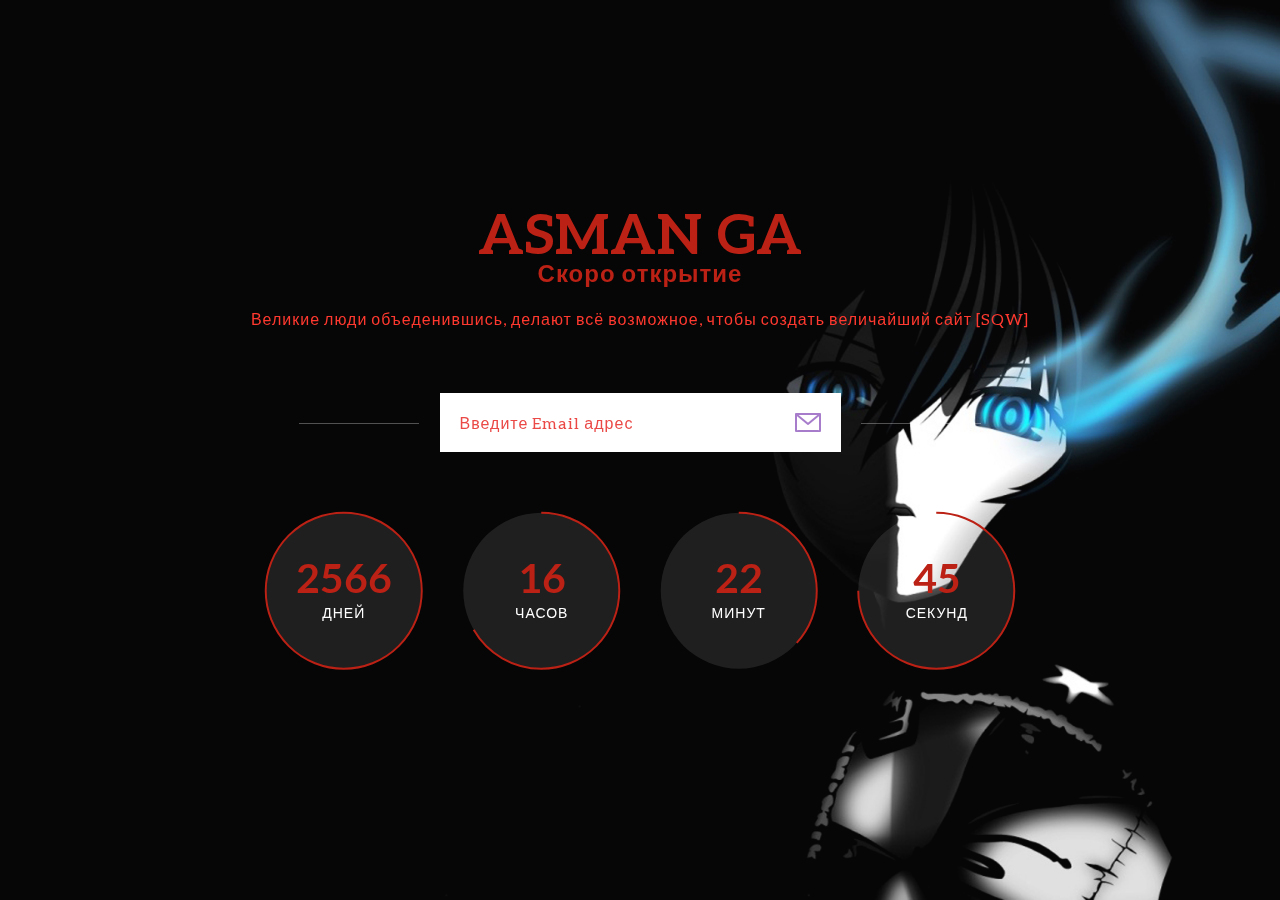
<file: index.html>
<!DOCTYPE html>
<html lang="en">
<head>
	<title>SQW Скоро...</title>
	<meta charset="utf-8">
	<meta name="author" content="pixelhint.com">
	<meta name="description" content="Notify Under Constraction and Coming Soon Template"/>

	<link rel="stylesheet" type="text/css" href="css/reset.css">
	<link rel="stylesheet" type="text/css" href="css/main.css">

    <script type="text/javascript" src="js/jquery.js"></script>
    <script type="text/javascript" src="js/TimeCircles.js"></script>
    <script type="text/javascript" src="js/backstretch.js"></script>
    <script type="text/javascript" src="js/main.js"></script>
</head>
<body>

	<section class="content wrapper">

		<h1>ASMAN GA</h1>
		<h2>Скоро открытие</h2>
		<p class="description">Великие люди объеденившись, делают всё возможное, чтобы создать величайший сайт [SQW]</p>

		<div class="subscription_form clearfix">
			<div>
				<form action="#" method="post">
					<input type="email" id="mc-email" placeholder="Введите Email адрес">
					<button type="submit"><i class="icon"></i></button>
				</form>
			</div>
		</div>

		<div class="counter clear" data-date="2019-07-16 00:00:00"></div>

	</section>
	
</body>
</html>
</file>
<file: css/main.css>
/*

************************************************* 

    Template Author : pixelhint.com
    Author Email    : contact@pixelhint.com
    Template Name   : Notify
    
    
************************************************* 
    
*/



/*  Fonts  */
@font-face {
    font-family: 'Aleo-Regular';
    src: url('../fonts/Aleo-Regular.eot');
    src: url('../fonts/Aleo-Regular.eot?#iefix') format('embedded-opentype'),
         url('../fonts/Aleo-Regular.woff') format('woff'),
         url('../fonts/Aleo-Regular.ttf') format('truetype'),
         url('../fonts/Aleo-Regular.svg#Aleo-Regular') format('svg');
    font-weight: normal;
    font-style: normal;

}


@font-face {
    font-family: 'Aleo-Bold';
    src: url('../fonts/Aleo-Bold.eot');
    src: url('../fonts/Aleo-Bold.eot?#iefix') format('embedded-opentype'),
         url('../fonts/Aleo-Bold.woff') format('woff'),
         url('../fonts/Aleo-Bold.ttf') format('truetype'),
         url('../fonts/Aleo-Bold.svg#Aleo-Bold') format('svg');
    font-weight: normal;
    font-style: normal;

}


@font-face {
    font-family: 'Lato-Regular';
    src: url('../fonts/Lato-Regular.eot');
    src: url('../fonts/Lato-Regular.eot?#iefix') format('embedded-opentype'),
         url('../fonts/Lato-Regular.woff') format('woff'),
         url('../fonts/Lato-Regular.ttf') format('truetype'),
         url('../fonts/Lato-Regular.svg#Lato-Regular') format('svg');
    font-weight: normal;
    font-style: normal;

}


@font-face {
    font-family: 'Lato-Bold';
    src: url('../fonts/Lato-Bold.eot');
    src: url('../fonts/Lato-Bold.eot?#iefix') format('embedded-opentype'),
         url('../fonts/Lato-Bold.woff') format('woff'),
         url('../fonts/Lato-Bold.ttf') format('truetype'),
         url('../fonts/Lato-Bold.svg#Lato-Bold') format('svg');
    font-weight: normal;
    font-style: normal;

}


/*  General CSS*/

h1, h2, h3, h4, h5 ,h6{
    color: #bc2115;
    font-family: "Aleo-Regular", arial;
    letter-spacing: 1px;
}

h1              { font-size: 2em;}
h2              { font-size: 1.5em;}
h3              { font-size: 1.17em;}
h5              { font-size: .83em;}
h6              { font-size: .75em;}
h1, h2, h3, h4,
h5, h6          { font-weight: bolder }

.clearfix:before,  
.clearfix:after {  
    content: " ";  
    display: table;  
}  
.clearfix:after {  
    clear: both;  
}  
 
.clearfix {  
    *zoom: 1;  
}

.wrapper{
    width: 790px;
    margin: 0 auto;
}





.content{
    position: absolute;
    display: block;
    overflow: hidden;
    z-index: 9999;
    text-align: center;
}

.content H1{
    color: #bc2115;
    font-family: "Aleo-Bold", arial;
    font-size: 56px;
    font-weight: bold;
    text-transform: uppercase;
    letter-spacing: 1px;
}

.content p{
    color: #ff392f;
    font-family: "Aleo-Regular", arial;
    font-size: 16px;
    letter-spacing: 1px;
    line-height: 28px;
}

.content p.description{
    margin-top: 20px;
}

.content .subscription_form{
    width: 401px;
    margin: 60px auto 0 auto;
    position: relative;
}

.content .subscription_form > div:before,
.content .subscription_form > div:after{
    content: "";
    display: block;
    width: 120px;
    height: 1px;
    background: rgba(255, 255, 255, .3);
    position: absolute;
    top: 50%;
}

.content .subscription_form > div:before{
    left: -35%;
}
.content .subscription_form > div:after{
    right: -35%;
}

.subscription_form form input[type=email],
.subscription_form form input[type=text]{
    display: block;
    width: 300px;
    padding: 20px;
    background-color: #fff;
    color: #8f1717;
    font-size: 16px;
    letter-spacing: 1px;
    outline: none;
    float: left;
    margin: 0;
    border: 0;
    font-family: 'Aleo-Regular', arial;
}

.subscription_form form input[type=email]::-webkit-input-placeholder,
.subscription_form form input[type=text]::-webkit-input-placeholder{
   color: #ea4946;
}

.subscription_form form input[type=email]::-moz-placeholder,
.subscription_form form input[type=text]::-moz-placeholder{
   color: #e3cced;
}

.subscription_form form input[type=email]::-moz-placeholder,
.subscription_form form input[type=text]::-moz-placeholder{
   color: #e3cced;
}

.subscription_form form input[type=email]::-ms-input-placeholder,  
.subscription_form form input[type=text]::-ms-input-placeholder{  
   color: #e3cced;
} 

.subscription_form form button{
    display: block;
    width: 62px;
    height: 59px;
    background: #ffffff;
    border: 0;
    float: left;
    margin-left: -1px;
    outline: none;
}

.subscription_form form button:hover{
    cursor: pointer;
}

.subscription_form form .icon{
    display: block;
    width: 26px;
    height: 19px;
    background: url("../img/mail_icon.png") no-repeat;
    margin-left: 10px;
}


.subscription_form form .loading{
    display: block;
    width: 16px;
    height: 16px;
    background: url("../img/load.gif") no-repeat;
    margin-left: 20px;
}


.back_img{
    position: fixed;
    top: 0;
    left: 0;
    width: 100%;
    height: 100%;
    margin: 0px;
    padding: 0px;
    z-index: -9999;
    background: #ea4946 url('../img/bg_img.jpg') no-repeat;
    background-position: center 0;
    overflow: hidden;

    -webkit-background-size: cover;
    -moz-background-size: cover;
    -o-background-size: cover;
    background-size: cover;
}

.gradient_back_img{
    position: fixed;
    top: 0;
    left: 0;
    width: 100%;
    height: 100%;
    margin: 0px;
    padding: 0px;
    z-index: -9999;
    background: #bc2115 url('../img/bg_img_raw.jpg') no-repeat;
    background-position: center 0;

    -webkit-background-size: cover;
    -moz-background-size: cover;
    -o-background-size: cover;
    background-size: cover;
}

.bg_gradient{
    position: fixed;
    top: 0;
    left: 0;
    width: 100%;
    height: 100%;
    margin: 0px;
    padding: 0px;
    z-index: -888;
    background: #50cda7;
    background: -moz-linear-gradient(top,  rgba(185, 85, 218, .9) 0%, rgba(81, 179, 160, .9) 100%);
    background: -webkit-gradient(linear, left top, left bottom, color-stop(0%,rgba(185, 85, 218, .9)), color-stop(100%,rgba(81, 179, 160, .9)));
    background: -webkit-linear-gradient(top,  rgba(185, 85, 218, .9) 0%,rgba(81, 179, 160, .9) 100%); 
    background: -o-linear-gradient(top,  rgba(185, 85, 218, .9) 0%,rgba(81, 179, 160, .9) 100%); 
    background: -ms-linear-gradient(top,  rgba(185, 85, 218, .9) 0%,rgba(81, 179, 160, .9) 100%); 
    background: linear-gradient(to bottom,  rgba(185, 85, 218, .9) 0%,rgba(81, 179, 160, .9) 100%);
    filter: progid:DXImageTransform.Microsoft.gradient( startColorstr='rgba(185, 85, 218, .9)', endColorstr='rgba(81, 179, 160, .9)',GradientType=0 );

}






/*Counter*/
.counter{
    margin-top: 40px;
}

.time_circles {
    position: relative;
    width: 100%;
    height: 100%;
}


.time_circles > div {
    position: absolute;
    text-align: center;
}


.time_circles > div > h4 {
    margin: 0px;
    padding: 0px;
    text-align: center;
    text-transform: uppercase;
    font-family: 'Lato-Regular', Arial;
    color: #fff;
    font-weight: normal!important;
}

.time_circles > div > span {
    display: block;
    width: 100%;
    text-align: center;
    font-family: 'Lato-Bold', Arial;
    margin: 0.25em 0 0.5em 0; 
    font-weight: bold;
    color: #bc2115;
    font-size: 40px;

}




/*  Tooltip  */
.tooltip{
    display: block;
    padding: 10px 20px;
    background: #454545;
    color: #fff;
    font-family: "Aleo-Regular", arial;
    font-size: 13px;
    position: absolute;
    white-space: nowrap;
    z-index: 999;
    opacity: 0;
    text-align: center;
    letter-spacing: .5px;

}

.tooltip:after{
    content: '';
    width: 0px;
    height: 0px;
    border-style: solid;
    border-width: 3px 3px 0 3px;
    border-color: #454545 transparent transparent transparent;
    display: block;
    text-align: center;
    position: absolute;
    bottom: -3px;
    left: 50%;
    margin-left: -3px;
}
</file>
